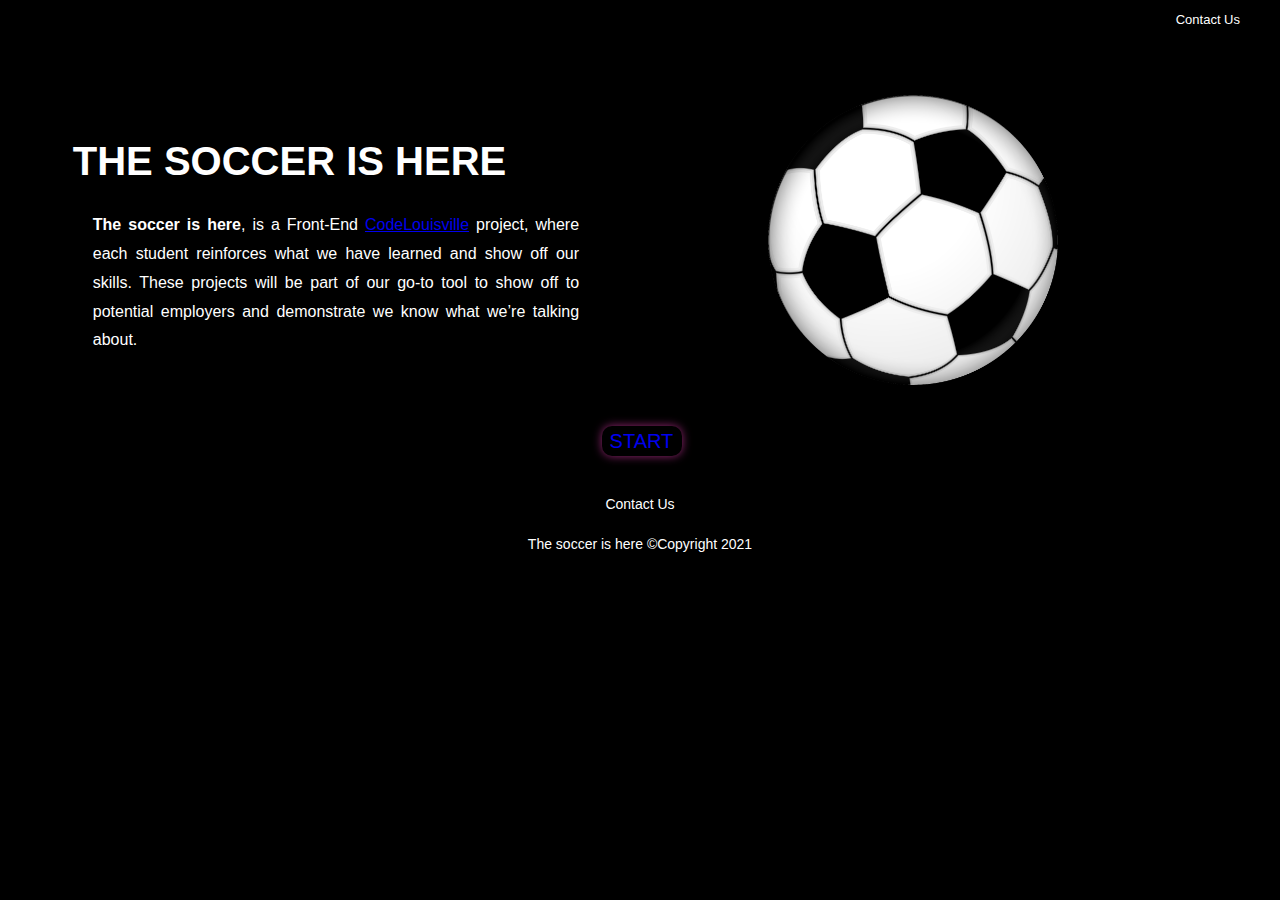
<file: index.html>
<!DOCTYPE html>
<html lang="en">

<head>
    <meta charset="UTF-8">
    <meta http-equiv="X-UA-Compatible" content="IE=edge">
    <meta name="viewport" content="width=device-width, initial-scale=1.0">
    <link rel="icon" href="img/soccerball.png">
    <link rel="stylesheet" href="css/index.css">
    <link rel="stylesheet" href="css/animations.css">
    <script src="js/index.js"></script>
    <title>The soccer is here</title>
</head>

<body>
    
    <audio autoplay="autoplay">
        <source src="audio/Martin Tyler-Best Moments.mp3" />
    </audio>

    <header>
        <a href="html/contactus.html">Contact Us</a>
    </header>

    <div class="main">
        <aside class="lateral">
            <h1>The soccer is here</h1>
            <p>
                <strong>The soccer is here</strong>, is a Front-End <a href="https://codelouisville.org/" target="_blank">CodeLouisville</a>
                project, where each student reinforces what we have learned and show off our skills. These projects
                will be part of our go-to tool to show off to potential employers and demonstrate we know what we’re
                talking about.
            </p>
        </aside>
        
        <div  class="ball-img">
            <img id="image" src="img/soccerball-with-no-text.png" alt="Soccer ball">
        </div>
    </div>

    <div class="start">
        <a href="html/association.html">START</a>
    </div>

    <footer>
        <p class="footerline1"><a href="html/contactus.html">Contact Us</a></p>
        <p class="footerline2">The soccer is here &copy;Copyright 2021</p>
    </footer>
 
</body>

</html>
</file>
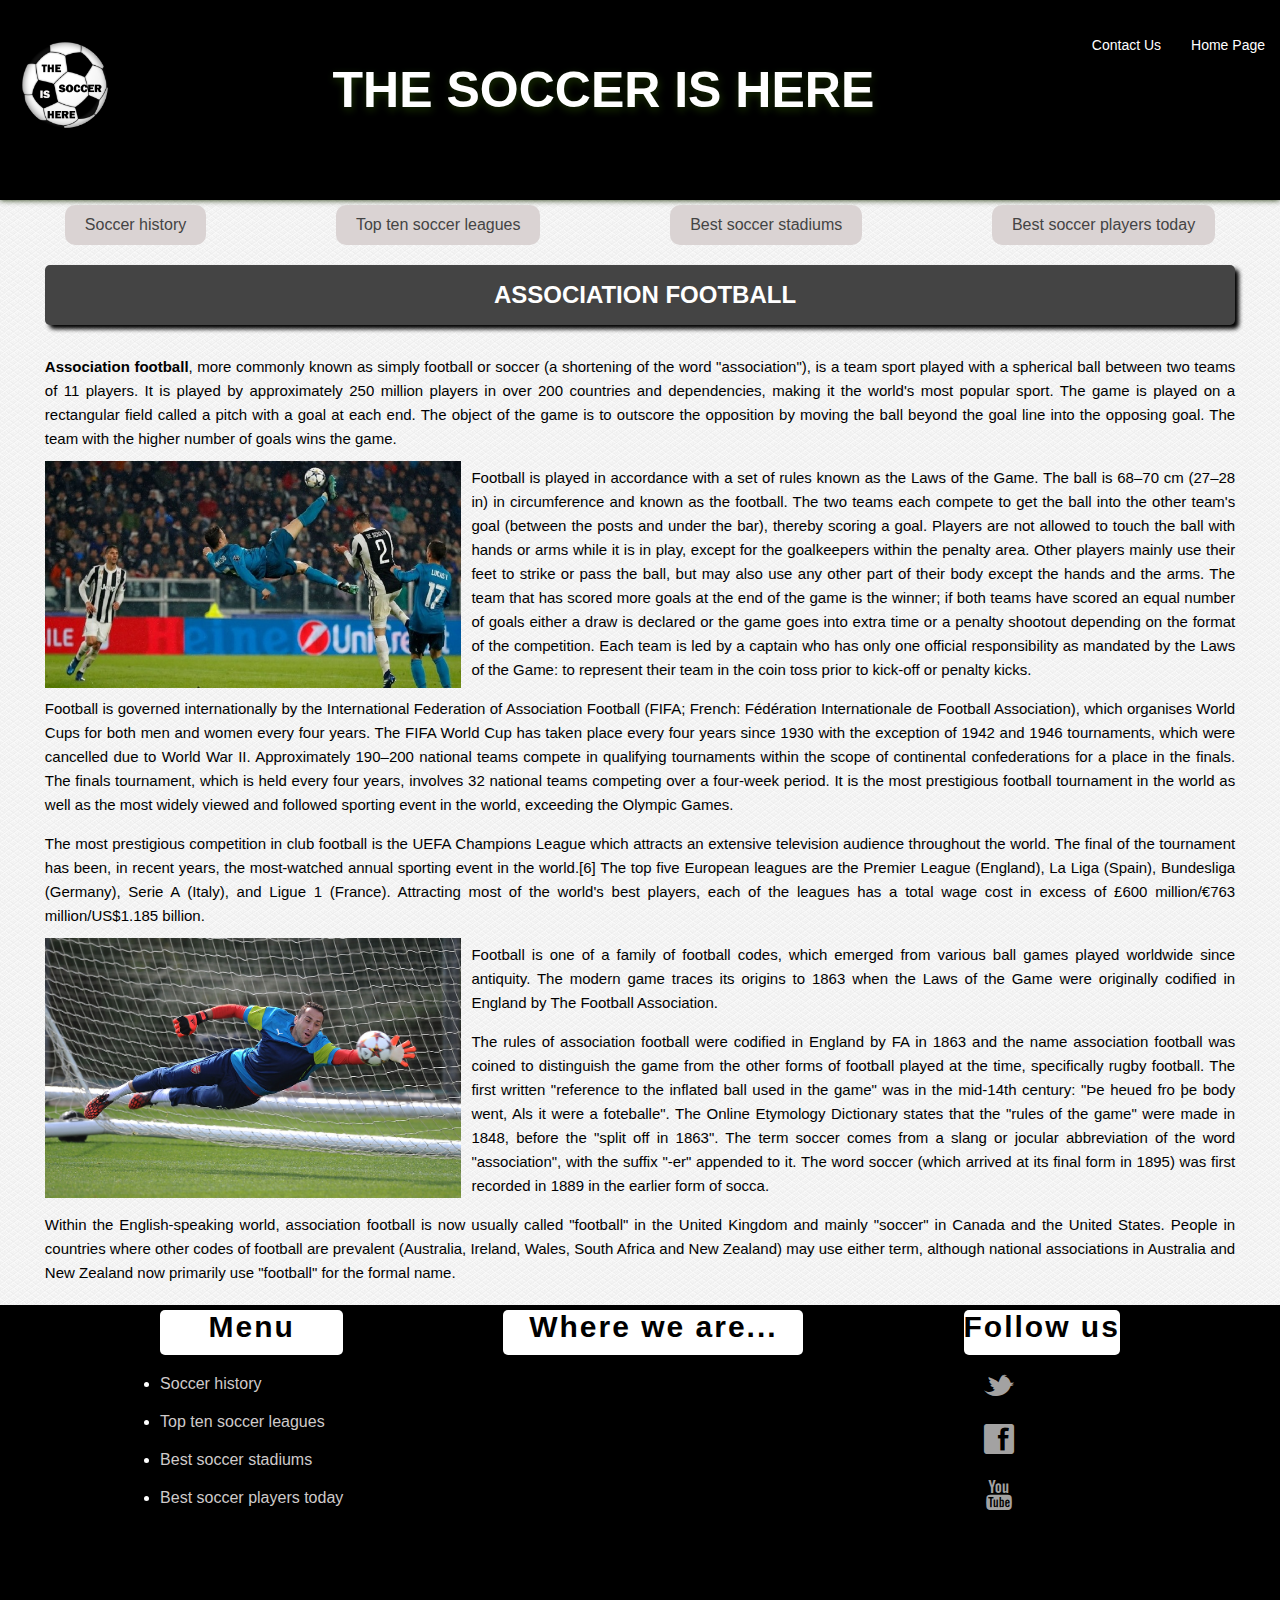
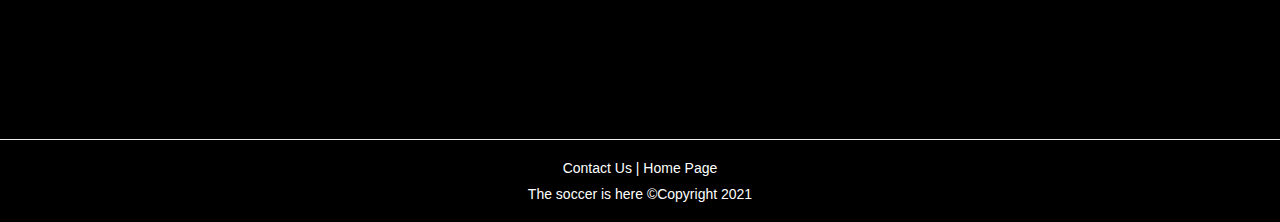
<file: html/association.html>
<!DOCTYPE html>
<html lang="en">

<head>
    <meta charset="UTF-8">
    <meta name="viewport" content="width=device-width, initial-scale=1.0">
    <link rel="icon" href="../img/soccerball.png">
    <link rel="stylesheet" href="../css/styles.css">
    <link rel="stylesheet" href="../css/associtation.css">
    <title>The soccer is here</title>
</head>

<body>
    
    <!-- Header -->
    <header class="main-header">
        <div class="header-img">
            <img src="../img/soccerball.png" alt="Soccer ball">
        </div>
        <div class="header-h1">
            <h1>The soccer is here</h1>
        </div>
        <div class="header-menu">
            <nav>
                <ul>
                    <li>
                        <a href="../html/contactus.html">Contact Us</a>
                    </li>
                    <li>
                        <a href="../index.html">Home Page</a>
                    </li>
                </ul>
            </nav>
        </div>
    </header>
    <nav class="main-menu">
        <ul>
            <li>
                <a href="history.html">Soccer history</a>
            </li>
            <li>
                <a href="leagues.html">Top ten soccer leagues</a>
            </li>
            <li>
                <a href="stadiums.html">Best soccer stadiums</a>
            </li>
            <li>
                <a href="players.html">Best soccer players today</a>
            </li>
        </ul>
    </nav>

    <!--  *********** Main Body HTMLs  BEGINs ******* -->
    <main class="main">
        <div id="football">
            <h2>Association football</h2>
            <p>
                <strong>Association football</strong>, more commonly known as simply football or soccer (a shortening
                of the word "association"), is a team sport played with a spherical ball between two teams of 11
                players. It is
                played by approximately 250 million players in over 200 countries and dependencies, making it the
                world's most popular sport. The game is played on a rectangular field called a pitch with a goal at each
                end. The object of the game is to outscore the opposition by moving the ball beyond the goal line into
                the opposing goal. The team with the higher number of goals wins the game.
            </p>
            <img src="../img/penaltimadrid.jpg" alt="Soccer game" class="association">
            <p>
                Football is played in accordance with a set of rules known as the Laws of the Game. The ball is 68–70 cm
                (27–28 in) in circumference and known as the football. The two teams each compete to get the ball into
                the other team's goal (between the posts and under the bar), thereby scoring a goal. Players are not
                allowed to touch the ball with hands or arms while it is in play, except for the goalkeepers within the
                penalty area. Other players mainly use their feet to strike or pass the ball, but may also use any other
                part of their body except the hands and the arms. The team that has scored more goals at the end of the
                game is the winner; if both teams have scored an equal number of goals either a draw is declared or the
                game goes into extra time or a penalty shootout depending on the format of the competition. Each team is
                led by a captain who has only one official responsibility as mandated by the Laws of the Game: to
                represent their team in the coin toss prior to kick-off or penalty kicks.
            </p>
            <p>
                Football is governed internationally by the International Federation of Association Football (FIFA;
                French: Fédération Internationale de Football Association), which organises World Cups for both men and
                women every four years. The FIFA World Cup has taken place every four years since 1930 with the
                exception of 1942 and 1946 tournaments, which were cancelled due to World War II. Approximately 190–200
                national teams compete in qualifying tournaments within the scope of continental confederations for a
                place in the finals. The finals tournament, which is held every four years, involves 32 national teams
                competing over a four-week period. It is the most prestigious football tournament in the world as
                well as the most widely viewed and followed sporting event in the world, exceeding the Olympic Games.
            </p>
            <p>
                The most prestigious competition in club football is the UEFA Champions League which attracts an
                extensive television audience throughout the world. The final of the tournament has been, in recent
                years, the most-watched annual sporting event in the world.[6] The top five European leagues are the
                Premier League (England), La Liga (Spain), Bundesliga (Germany), Serie A (Italy), and Ligue 1 (France).
                Attracting most of the world's best players, each of the leagues has a total wage cost in excess of £600
                million/€763 million/US$1.185 billion.
            </p>
            <img src="../img/association-football.jpg" alt="Fault" class="penalti">
            <p>
                Football is one of a family of football codes, which emerged from various ball games played worldwide
                since antiquity. The modern game traces its origins to 1863 when the Laws of the Game were originally
                codified in England by The Football Association.
            </p>
            <p>
                The rules of association football were codified in England by FA in 1863 and the name association
                football was coined to distinguish the game from the other forms of football played at the time,
                specifically rugby football. The first written "reference to the inflated ball used in the game" was in
                the mid-14th century: "Þe heued fro þe body went, Als it were a foteballe". The Online Etymology
                Dictionary states that the "rules of the game" were made in 1848, before the "split off in 1863". The
                term soccer comes from a slang or jocular abbreviation of the word "association", with the suffix "-er"
                appended to it. The word soccer (which arrived at its final form in 1895) was first recorded in 1889
                in the earlier form of socca.
            </p>
            <p>
                Within the English-speaking world, association football is now usually called "football" in the United
                Kingdom and mainly "soccer" in Canada and the United States. People in countries where other codes of
                football are prevalent (Australia, Ireland, Wales, South Africa and New Zealand) may use either term,
                although national associations in Australia and New Zealand now primarily use "football" for the formal
                name.
            </p>
        </div>

    </main>
 
    <!--  ******************** Footer ******* -->
    <footer class="footer">
        <div class="footer-menu">
            <h3>Menu</h3>
            <nav class="footer-menu-nav">
                <ul>
                    <li>
                        <a href="history.html">Soccer history</a>
                    </li>
                    <li>
                        <a href="leagues.html">Top ten soccer leagues</a>
                    </li>
                    <li>
                        <a href="stadiums.html">Best soccer stadiums</a>
                    </li>
                    <li>
                        <a href="players.html">Best soccer players today</a>
                    </li>
                </ul>
                
            </nav>
        </div>

        <div class="footer-where">
            <h3>Where we are...</h3>
            <div class="footer-where-iframe">
                <iframe
                    src="https://www.google.com/maps/embed?pb=!1m18!1m12!1m3!1d337547.34716705786!2d-85.89020596167462!3d38.185638440015616!2m3!1f0!2f0!3f0!3m2!1i1024!2i768!4f13.1!3m3!1m2!1s0x88690b1ab35bd511%3A0xd4d3b4282071fd32!2sLouisville%2C%20KY!5e0!3m2!1sen!2sus!4v1614543059386!5m2!1sen!2sus"
                    width="600" height="450" style="border:0;" allowfullscreen="" loading="lazy">
                </iframe>
            </div>
        </div>

        <div class="footer-followme">
            <h3>Follow us</h3>
            <div class="footer-followme-links">
                <div class="twiter">
                    <a href="#">t</a>
                    <p class="overlay">
                        Twiter
                    </p>
                </div>
                <div class="facebook">
                    <a href="#">f</a>
                    <p class="overlay">
                        Facebook
                    </p>
                </div>
                <div class="youtube">
                    <a href="#">y</a>
                    <p class="overlay">
                        Youtube
                    </p>
                </div>
            </div>
        </div>
    </footer>

    <div class="copyline">
        <p class="footerline1"><a href="contactus.html">Contact Us</a> | <a href="../index.html">Home Page</a> </p>
        <p class="footerline2">The soccer is here &copy;Copyright 2021</p>
    </div>
    
</body>

</html>
</file>
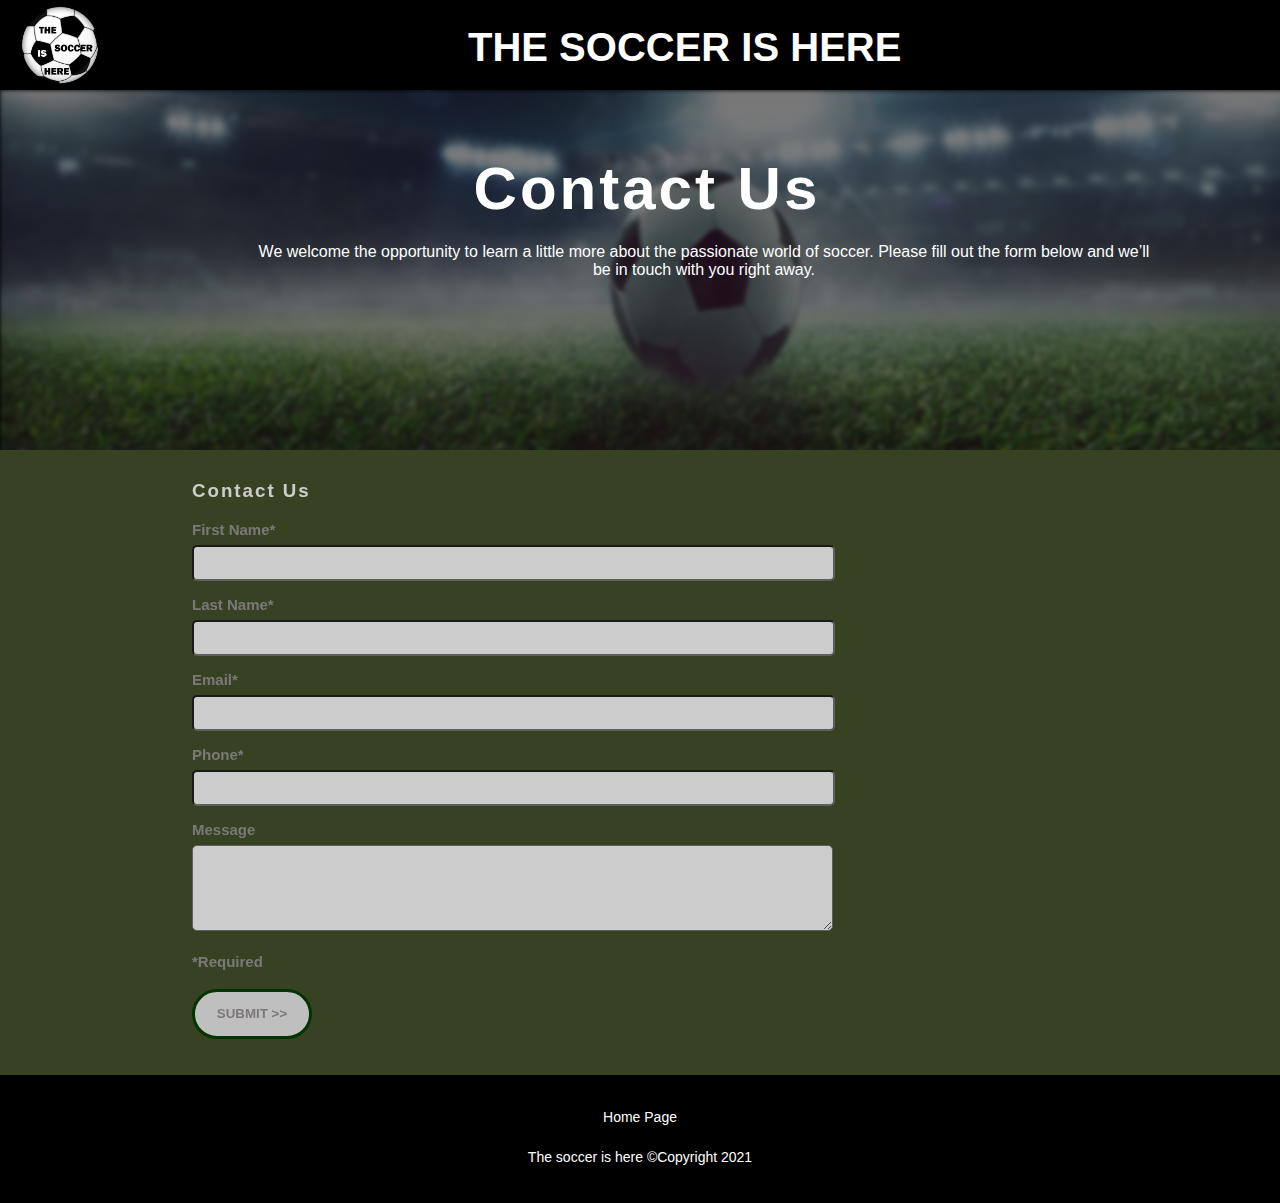
<file: html/contactus.html>
<!DOCTYPE html>
<html lang="en">

<head>
    <meta charset="UTF-8">
    <meta http-equiv="X-UA-Compatible" content="IE=edge">
    <meta name="viewport" content="width=device-width, initial-scale=1.0">
    <title>The soccer is here</title>
    <link rel="icon" href="../img/soccerball.png">
    <link rel="stylesheet" href="../css/contactus.css">
    <script src="../js/contactus.js"></script>
</head>

<body>
    <header>
        <div class="header-img">
            <img src="../img/soccerball.png" alt="Soccer ball">
        </div>
        <div class="header-h1">
            <h1>The soccer is here</h1>
        </div>
    </header>

    <div class="banner">
        <img src="../img/soccer-banner.jpg" alt="Soccer banner">
        <div class="banner-body">
            <div class="banner-h2">
                <h2>Contact Us</h2>
            </div>
            <p>
                We welcome the opportunity to learn a little more about the passionate world of soccer. Please fill out
                the form below and we’ll be in touch with you right away.
            </p>
        </div>
    </div>
    <main>
        <div class="form-box">
            <h3>Contact Us</h3>
            <form action="#" id="formulario" method="POST" onsubmit="return false;">
                <label for="name">First Name*</label> <br>
                <input type="text" id="name" name="user-name"> <br>

                <label for="lastname">Last Name*</label> <br>
                <input type="text" id="lastname" name="user-lastname"> <br>

                <label for="emmail">Email*</label> <br>
                <input type="email" id="email" name="user-email"> <br>

                <label for="phone">Phone*</label> <br>
                <input type="phone" id="phone" name="user-phone"> <br>

                <label for="message">Message</label> <br>
                <textarea name="user-message" id="message" rows="4"></textarea> <br> <br>

                <label>*Required</label><br> <br>

                <button type="submit">SUBMIT >></button> <br> <br> <br>

            </form>
        </div>
    </main>

    <div class="copyline">
        <p class="footerline1"><a href="../index.html">Home Page</a> </p>
        <p class="footerline2">The soccer is here &copy;Copyright 2021</p>
    </div>
</body>

</html>
</file>
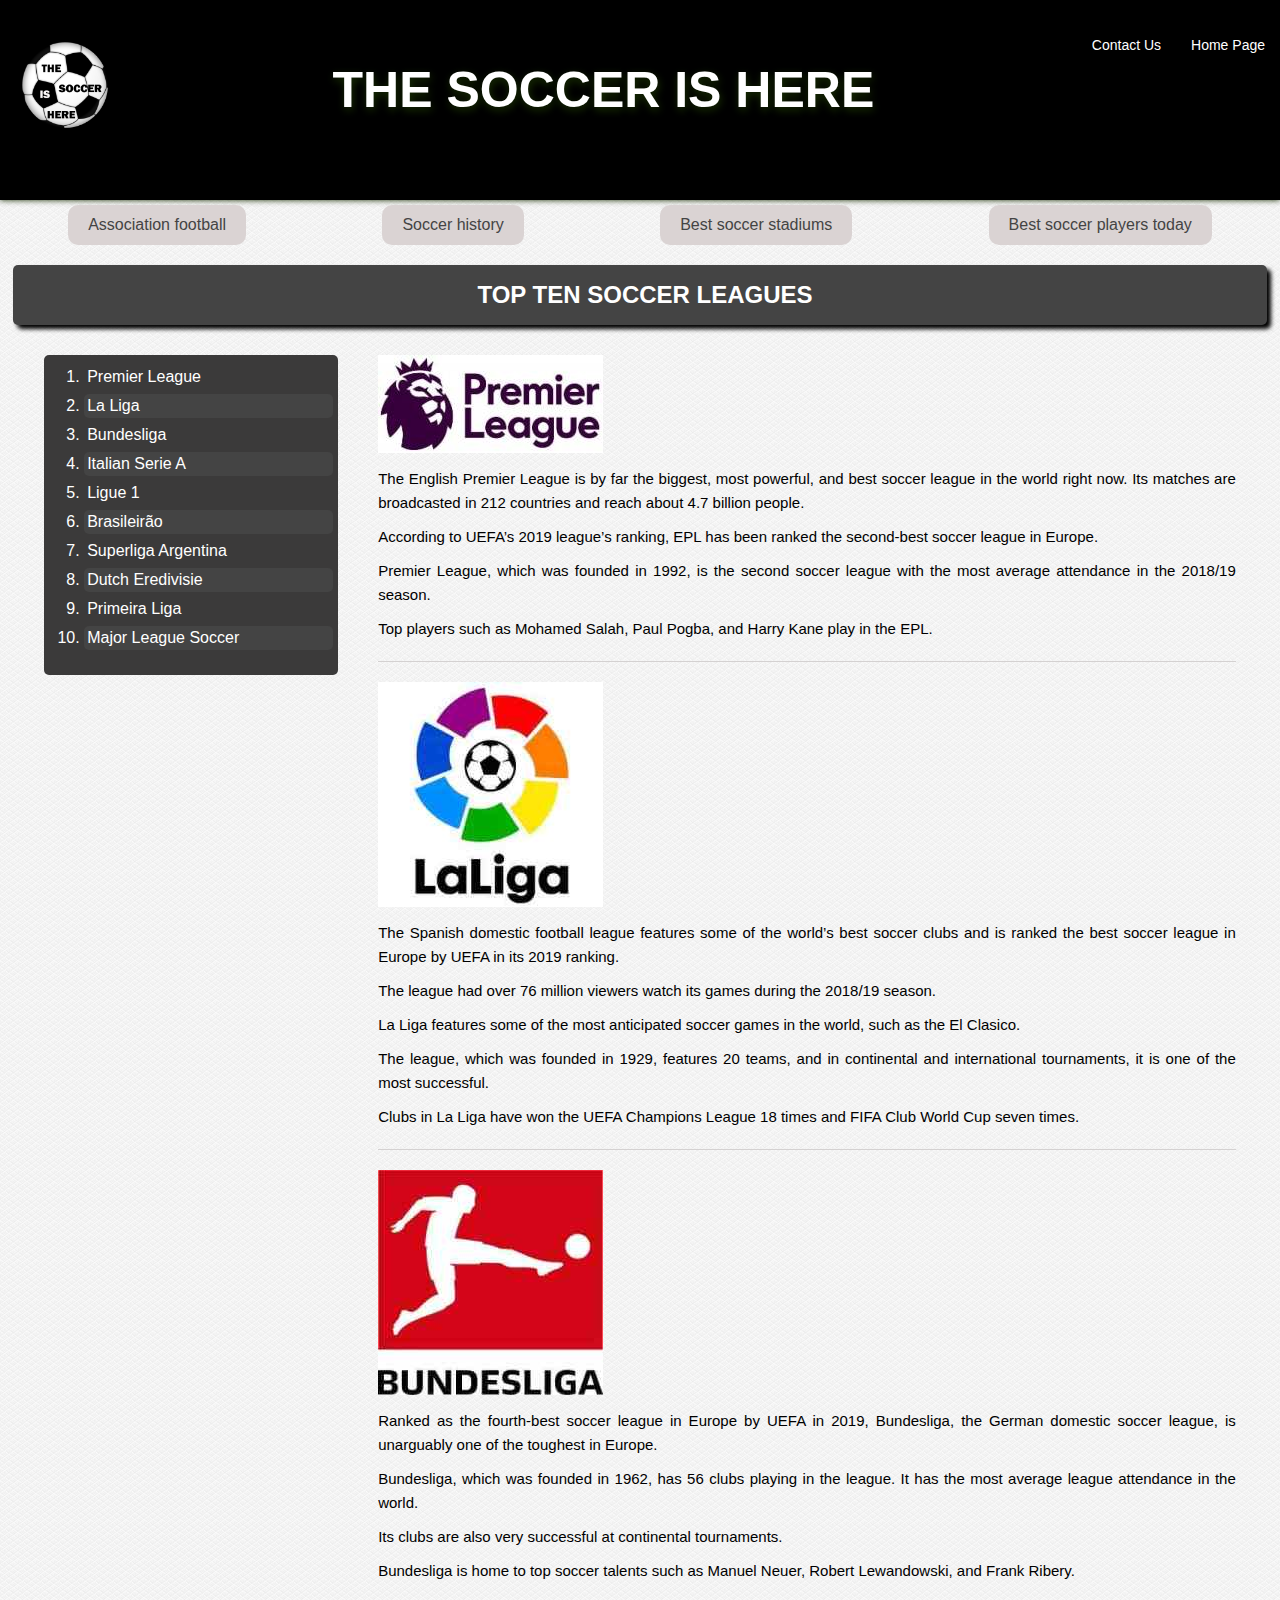
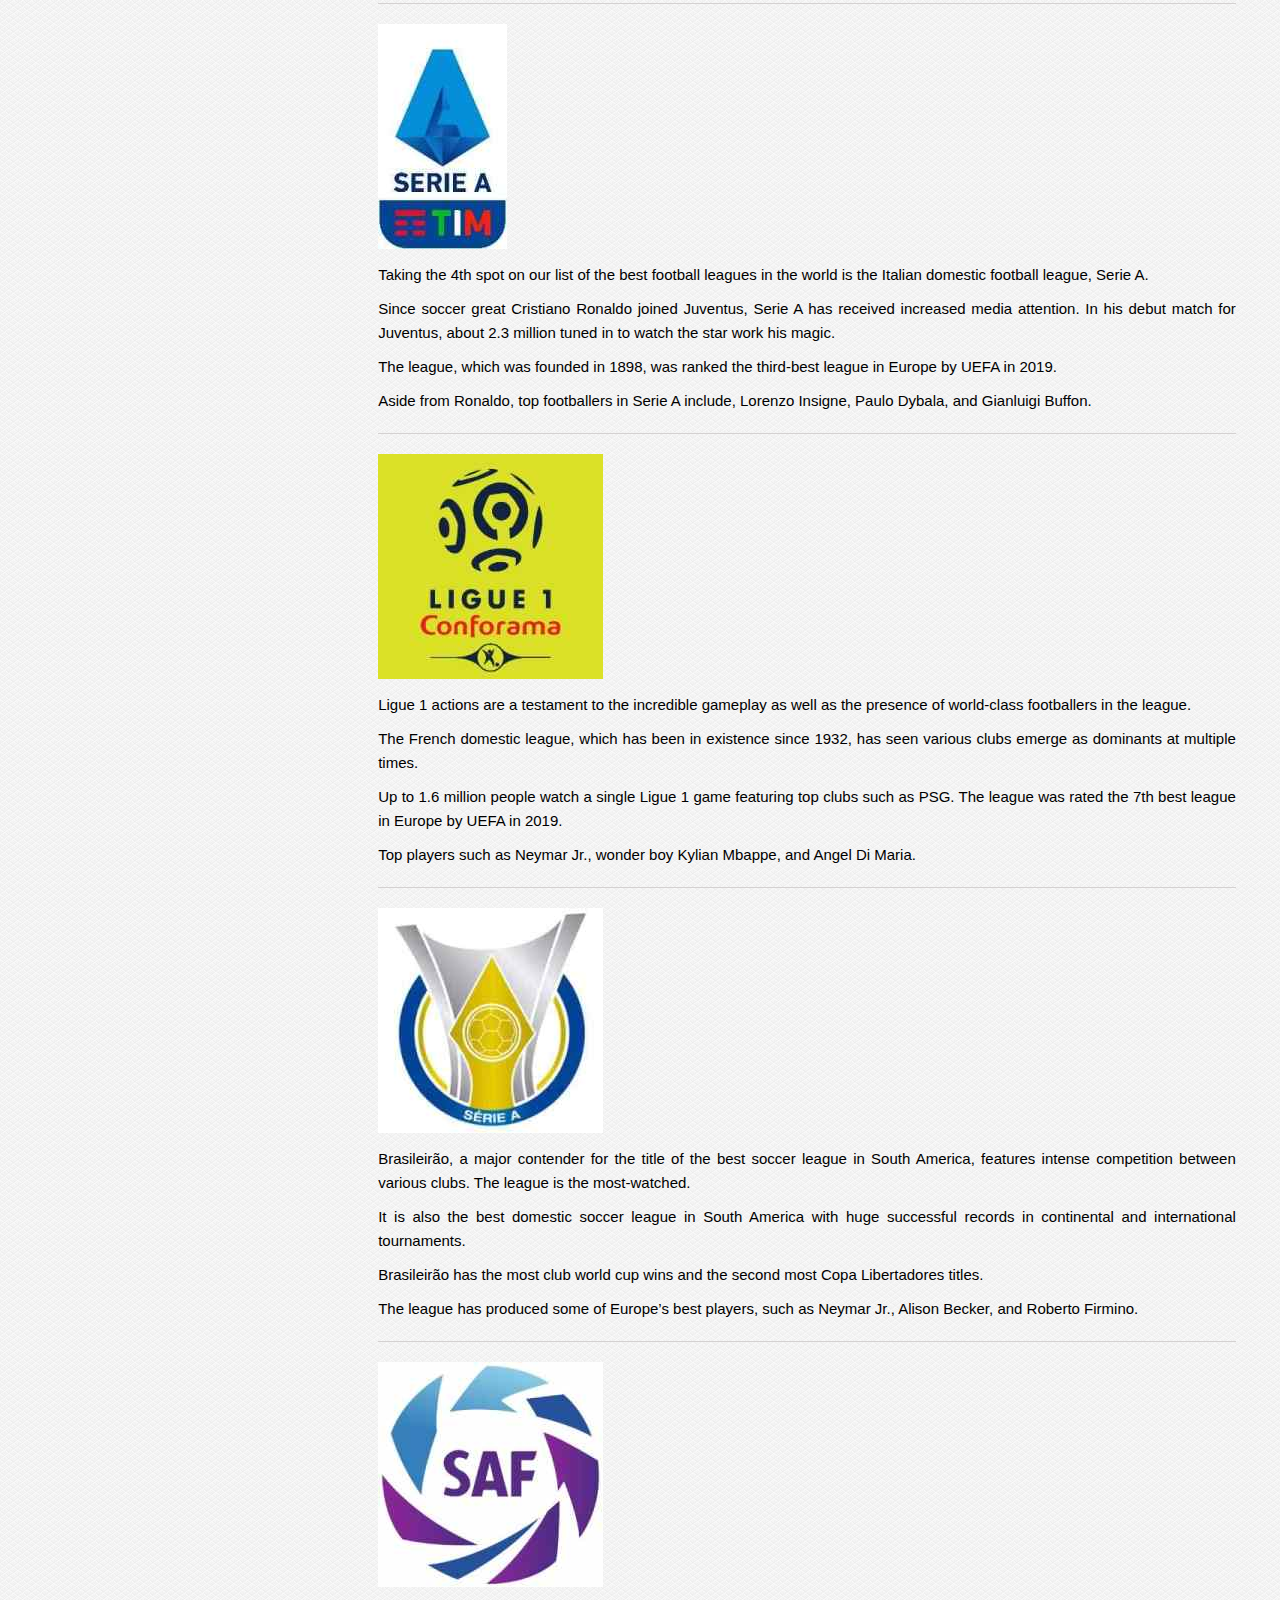
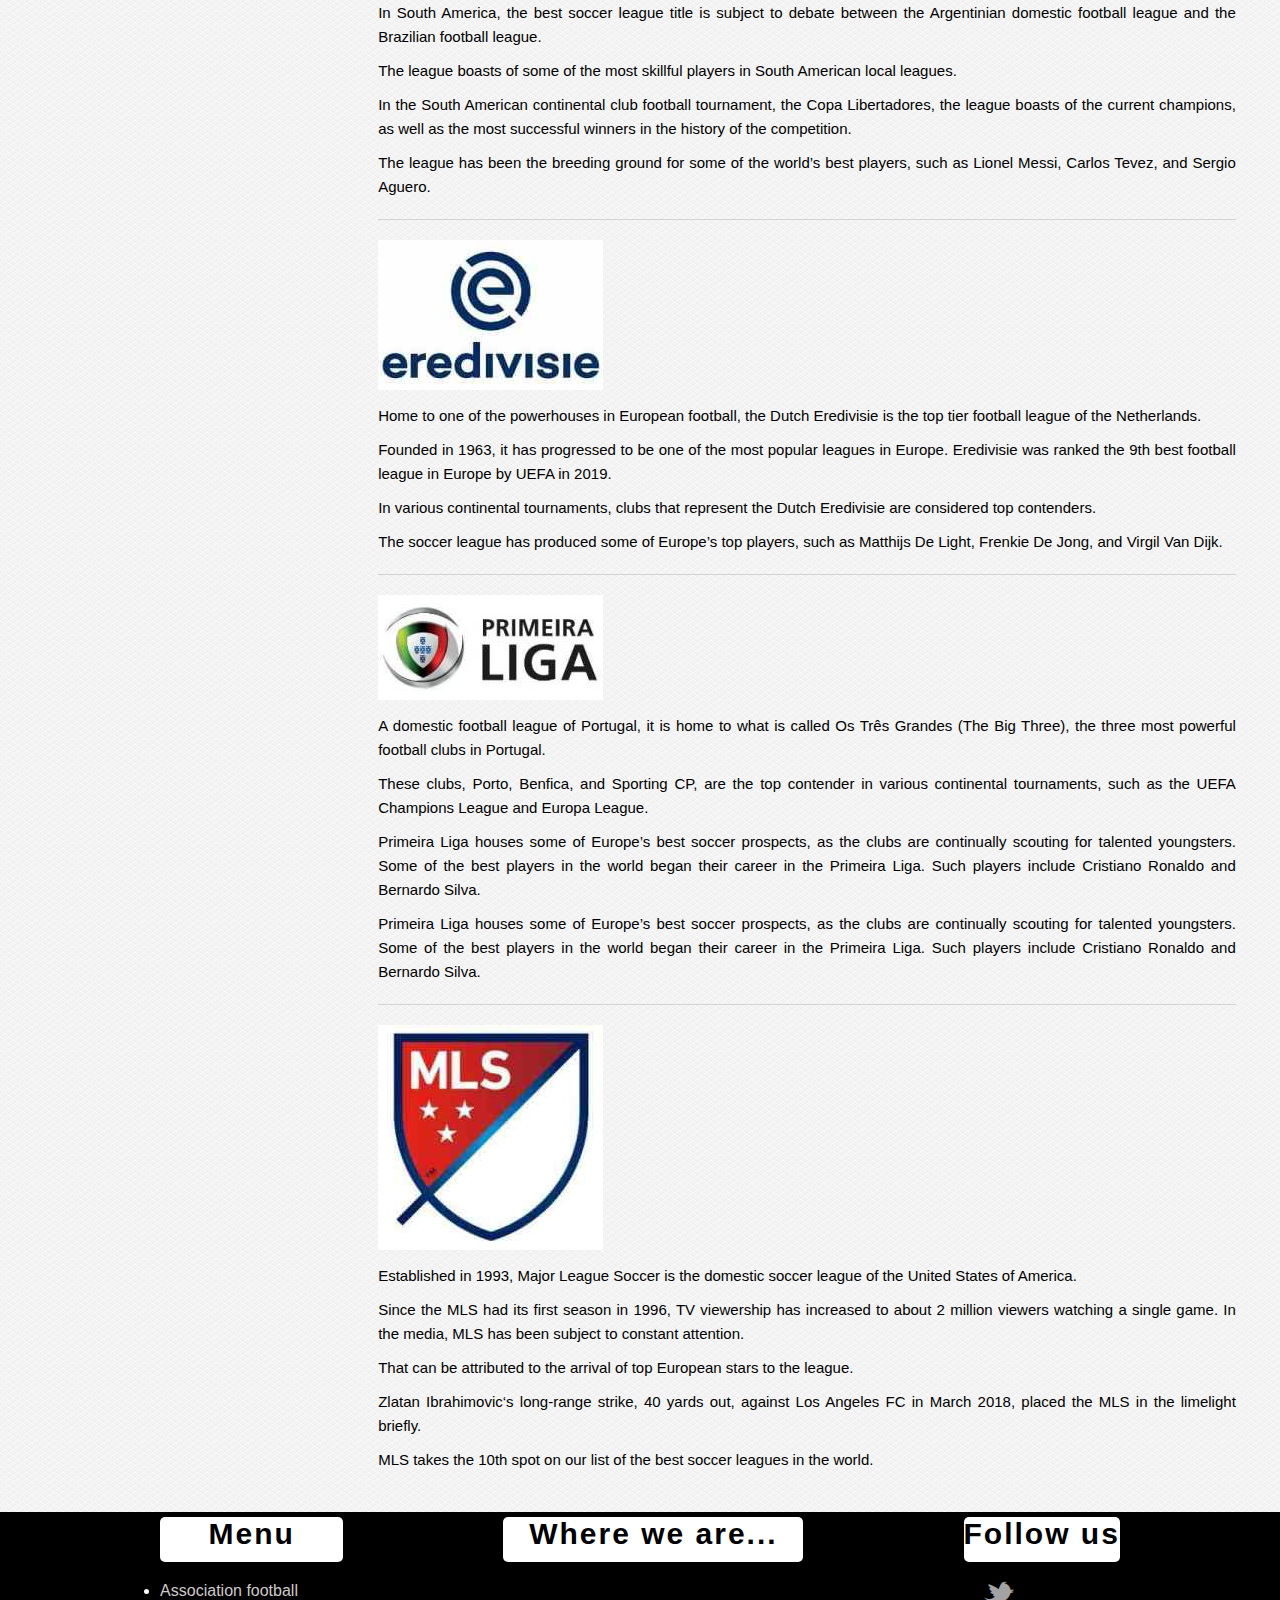
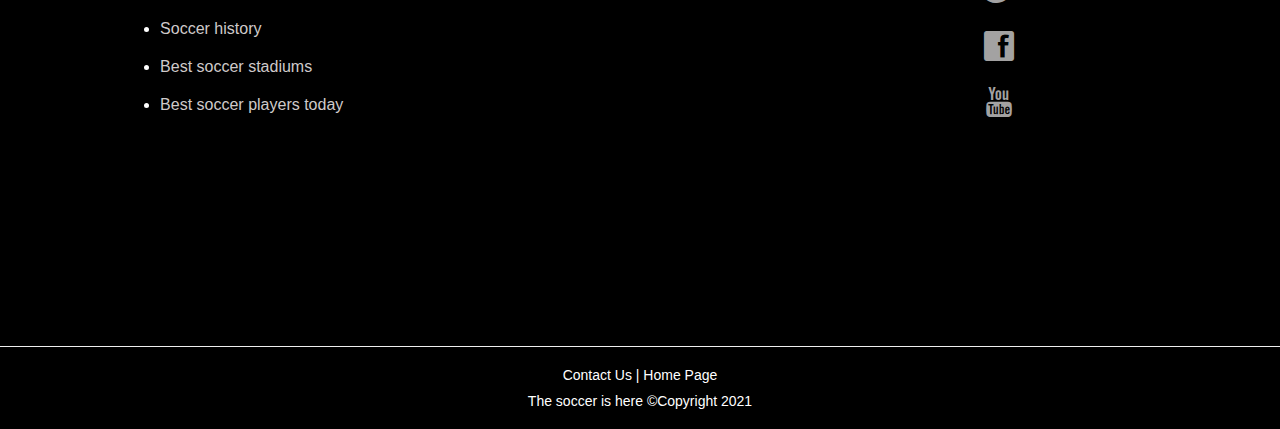
<file: html/leagues.html>
<!DOCTYPE html>
<html lang="en">

<head>
    <meta charset="UTF-8">
    <meta name="viewport" content="width=device-width, initial-scale=1.0">
    <link rel="icon" href="../img/soccerball.png">
    <link rel="stylesheet" href="../css/styles.css">
    <link rel="stylesheet" href="../css/leagues.css">
    <title>The soccer is here</title>
</head>

<body>
    <!-- Header -->
    <header class="main-header">
        <div class="header-img">
            <img src="../img/soccerball.png" alt="">
        </div>
        <div class="header-h1">
            <h1>The soccer is here</h1>
        </div>
        <div class="header-menu">
            <nav>
                <ul>
                    <li>
                        <a href="contactus.html">Contact Us</a>
                    </li>
                    <li>
                        <a href="../index.html">Home Page</a>
                    </li>
                </ul>
            </nav>
        </div>
    </header>
    <nav class="main-menu">
        <ul>
            <li>
                <a href="association.html">Association football</a>
            </li>

            <li>
                <a href="history.html">Soccer history</a>
            </li>
            <li>
                <a href="stadiums.html">Best soccer stadiums</a>
            </li>
            <li>
                <a href="players.html">Best soccer players today</a>
            </li>
        </ul>
    </nav>


    <!--  *********** Main Body HTMLs  BEGINs ******* -->
    <!-- ==================================== -->

    <main class="main">
        <div id="football">
            <h2>Top ten soccer leagues</h2>
        </div>
        <div class="main-body">
            <nav class="menu-leagues">
                <ol>
                    <li>
                        <a href="#premier">Premier League</a>
                    </li>
                    <li>
                        <a href="#laliga">La Liga</a>
                    </li>
                    <li>
                        <a href="#bundesliga">Bundesliga</a>
                    </li>
                    <li>
                        <a href="#seriea">Italian Serie A</a>
                    </li>
                    <li>
                        <a href="#ligue1">Ligue 1</a>
                    </li>
                    <li>
                        <a href="#brasileirao">Brasileirão</a>
                    </li>
                    <li>
                        <a href="#superliga">Superliga Argentina</a>
                    </li>
                    <li>
                        <a href="#eredivisie">Dutch Eredivisie</a>
                    </li>
                    <li>
                        <a href="#primeira">Primeira Liga </a>
                    </li>
                    <li>
                        <a href="#mls">Major League Soccer</a>
                    </li>
                </ol>
            </nav>
            <div class="all-content-leagues">
                <div id="premier" class="content-leagues">
                    <img src="../img/leagues/01Premier.jpg" alt="Permier League" class="picture-leagues">
                    <p class="note-leagues">
                        The English Premier League is by far the biggest, most powerful, and best soccer league in the
                        world right now. Its matches are broadcasted in 212 countries and reach about 4.7 billion
                        people.
                    </p>
                    <p>
                        According to UEFA’s 2019 league’s ranking, EPL has been ranked the second-best soccer league in
                        Europe.
                    </p>
                    <p>
                        Premier League, which was founded in 1992, is the second soccer league with the most average
                        attendance in the 2018/19 season.
                    </p>
                    <p>
                        Top players such as Mohamed Salah, Paul Pogba, and Harry Kane play in the EPL.
                    </p>
                </div>
                <div id="laliga" class="content-leagues">
                    <img src="../img/leagues/02LaLiga.jpg" alt="La liga" class="picture-leagues">
                    <p class="note-leagues">
                        The Spanish domestic football league features some of the world’s best soccer clubs and is
                        ranked the best soccer league in Europe by UEFA in its 2019 ranking.
                    </p>
                    <p>
                        The league had over 76 million viewers watch its games during the 2018/19 season.
                    </p>
                    <p>
                        La Liga features some of the most anticipated soccer games in the world, such as the El Clasico.
                    </p>
                    <p>
                        The league, which was founded in 1929, features 20 teams, and in continental and international
                        tournaments, it is one of the most successful.
                    </p>
                    <p>
                        Clubs in La Liga have won the UEFA Champions League 18 times and FIFA Club World Cup seven
                        times.
                    </p>
                </div>
                <div id="bundesliga" class="content-leagues">
                    <img src="../img/leagues/03Bundesliga.jpg" alt="" class="picture-leagues">
                    <p class="note-leagues">
                        Ranked as the fourth-best soccer league in Europe by UEFA in 2019, Bundesliga, the German
                        domestic soccer league, is unarguably one of the toughest in Europe.
                    </p>
                    <p>
                        Bundesliga, which was founded in 1962, has 56 clubs playing in the league. It has the most
                        average league attendance in the world.
                    </p>
                    <p>
                        Its clubs are also very successful at continental tournaments.
                    </p>
                    <p>
                        Bundesliga is home to top soccer talents such as Manuel Neuer, Robert Lewandowski, and Frank
                        Ribery.
                    </p>
                </div>
                <div id="seriea" class="content-leagues">
                    <img src="../img/leagues/04SerieA.jpg" alt="" class="picture-leagues">
                    <p class="note-leagues">
                        Taking the 4th spot on our list of the best football leagues in the world is the Italian
                        domestic football league, Serie A.
                    </p>
                    <p>
                        Since soccer great Cristiano Ronaldo joined Juventus, Serie A has received increased media
                        attention. In his debut match for Juventus, about 2.3 million tuned in to watch the star work
                        his magic.
                    </p>
                    <p>
                        The league, which was founded in 1898, was ranked the third-best league in Europe by UEFA in
                        2019.
                    </p>
                    <p>
                        Aside from Ronaldo, top footballers in Serie A include, Lorenzo Insigne, Paulo Dybala, and
                        Gianluigi Buffon.
                    </p>
                </div>
                <div id="ligue1" class="content-leagues">
                    <img src="../img/leagues/05Ligue1.jpg" alt="" class="picture-leagues">
                    <p class="note-leagues">
                        Ligue 1 actions are a testament to the incredible gameplay as well as the presence of
                        world-class footballers in the league.
                    </p>
                    <p>
                        The French domestic league, which has been in existence since 1932, has seen various clubs
                        emerge as dominants at multiple times.
                    </p>
                    <p>
                        Up to 1.6 million people watch a single Ligue 1 game featuring top clubs such as PSG. The league
                        was rated the 7th best league in Europe by UEFA in 2019.
                    </p>
                    <p>
                        Top players such as Neymar Jr., wonder boy Kylian Mbappe, and Angel Di Maria.
                    </p>
                </div>
                <div id="brasileirao" class="content-leagues">
                    <img src="../img/leagues/06Brasileirao.jpg" alt="" class="picture-leagues">
                    <p class="note-leagues">
                        Brasileirão, a major contender for the title of the best soccer league in South America,
                        features intense competition between various clubs. The league is the most-watched.
                    </p>
                    <p>
                        It is also the best domestic soccer league in South America with huge successful records in
                        continental and international tournaments.
                    </p>
                    <p>
                        Brasileirão has the most club world cup wins and the second most Copa Libertadores titles.
                    </p>
                    <p>
                        The league has produced some of Europe’s best players, such as Neymar Jr., Alison Becker, and
                        Roberto Firmino.
                    </p>
                </div>
                <div id="superliga" class="content-leagues">
                    <img src="../img/leagues/07SuperligaArgentina.jpg" alt="" class="picture-leagues">
                    <p class="note-leagues">
                        In South America, the best soccer league title is subject to debate between the Argentinian
                        domestic football league and the Brazilian football league.
                    </p>
                    <p>
                        The league boasts of some of the most skillful players in South American local leagues.
                    </p>
                    <p>
                        In the South American continental club football tournament, the Copa Libertadores, the league
                        boasts of the current champions, as well as the most successful winners in the history of the
                        competition.
                    </p>
                    <p>
                        The league has been the breeding ground for some of the world’s best players, such as Lionel
                        Messi, Carlos Tevez, and Sergio Aguero.
                    </p>
                </div>
                <div id="eredivisie" class="content-leagues">
                    <img src="../img/leagues/08Eredivisie.jpg" alt="" class="picture-leagues">
                    <p class="note-leagues">
                        Home to one of the powerhouses in European football, the Dutch Eredivisie is the top tier
                        football league of the Netherlands.
                    </p>
                    <p>
                        Founded in 1963, it has progressed to be one of the most popular leagues in Europe. Eredivisie
                        was ranked the 9th best football league in Europe by UEFA in 2019.
                    </p>
                    <p>
                        In various continental tournaments, clubs that represent the Dutch Eredivisie are considered top
                        contenders.
                    </p>
                    <p>
                        The soccer league has produced some of Europe’s top players, such as Matthijs De Light, Frenkie
                        De Jong, and Virgil Van Dijk.
                    </p>
                </div>
                <div id="primeira" class="content-leagues">
                    <img src="../img/leagues/09Primeira-Liga.jpg" alt="" class="picture-leagues">
                    <p class="note-leagues">
                        A domestic football league of Portugal, it is home to what is called Os Três Grandes (The Big
                        Three), the three most powerful football clubs in Portugal.
                    </p>
                    <p>
                        These clubs, Porto, Benfica, and Sporting CP, are the top contender in various continental
                        tournaments, such as the UEFA Champions League and Europa League.
                    </p>
                    <p>
                        Primeira Liga houses some of Europe’s best soccer prospects, as the clubs are continually
                        scouting for talented youngsters. Some of the best players in the world began their career in
                        the Primeira Liga. Such players include Cristiano Ronaldo and Bernardo Silva.
                    </p>
                    <p>
                        Primeira Liga houses some of Europe’s best soccer prospects, as the clubs are continually
                        scouting for talented youngsters. Some of the best players in the world began their career in
                        the Primeira Liga. Such players include Cristiano Ronaldo and Bernardo Silva.
                    </p>
                </div>
                <div id="mls" class="content-leagues">
                    <img src="../img/leagues/10Major-League-Soccer.jpg" alt="" class="picture-leagues">
                    <p class="note-leagues">
                        Established in 1993, Major League Soccer is the domestic soccer league of the United States of
                        America.
                    </p>
                    <p>
                        Since the MLS had its first season in 1996, TV viewership has increased to about 2 million
                        viewers watching a single game. In the media, MLS has been subject to constant attention.
                    </p>
                    <p>
                        That can be attributed to the arrival of top European stars to the league.
                    </p>
                    <p>
                        Zlatan Ibrahimovic‘s long-range strike, 40 yards out, against Los Angeles FC in March 2018,
                        placed the MLS in the limelight briefly.
                    </p>
                    <p>
                        MLS takes the 10th spot on our list of the best soccer leagues in the world.
                    </p>
                </div>

            </div>

        </div>

    </main>

    <!--  ******************** Footer ******* -->
    <footer class="footer">
        <div class="footer-menu">
            <h3>Menu</h3>
            <nav class="footer-menu-nav">
                <ul>
                    <li>
                        <a href="association.html">Association football</a>
                    </li>
                    <li>
                        <a href="history.html">Soccer history</a>
                    </li>
                    <li>
                        <a href="stadiums.html">Best soccer stadiums</a>
                    </li>
                    <li>
                        <a href="players.html">Best soccer players today</a>
                    </li>
                </ul>
                
            </nav>
        </div>

        <div class="footer-where">
            <h3>Where we are...</h3>
            <div class="footer-where-iframe">
                <iframe
                    src="https://www.google.com/maps/embed?pb=!1m18!1m12!1m3!1d337547.34716705786!2d-85.89020596167462!3d38.185638440015616!2m3!1f0!2f0!3f0!3m2!1i1024!2i768!4f13.1!3m3!1m2!1s0x88690b1ab35bd511%3A0xd4d3b4282071fd32!2sLouisville%2C%20KY!5e0!3m2!1sen!2sus!4v1614543059386!5m2!1sen!2sus"
                    width="600" height="450" style="border:0;" allowfullscreen="" loading="lazy">
                </iframe>
            </div>
        </div>

        <div class="footer-followme">
            <h3>Follow us</h3>
            <div class="footer-followme-links">
                <div class="twiter">
                    <a href="#">t</a>
                    <p class="overlay">
                        Twiter
                    </p>
                </div>
                <div class="facebook">
                    <a href="#">f</a>
                    <p class="overlay">
                        Facebook
                    </p>
                </div>
                <div class="youtube">
                    <a href="#">y</a>
                    <p class="overlay">
                        Youtube
                    </p>
                </div>
            </div>
        </div>
    </footer>

    <div class="copyline">
        <p class="footerline1"><a href="contactus.html">Contact Us</a> | <a href="../index.html">Home Page</a> </p>
        <p class="footerline2">The soccer is here &copy;Copyright 2021</p>
    </div>
    
</body>

</html>
</file>
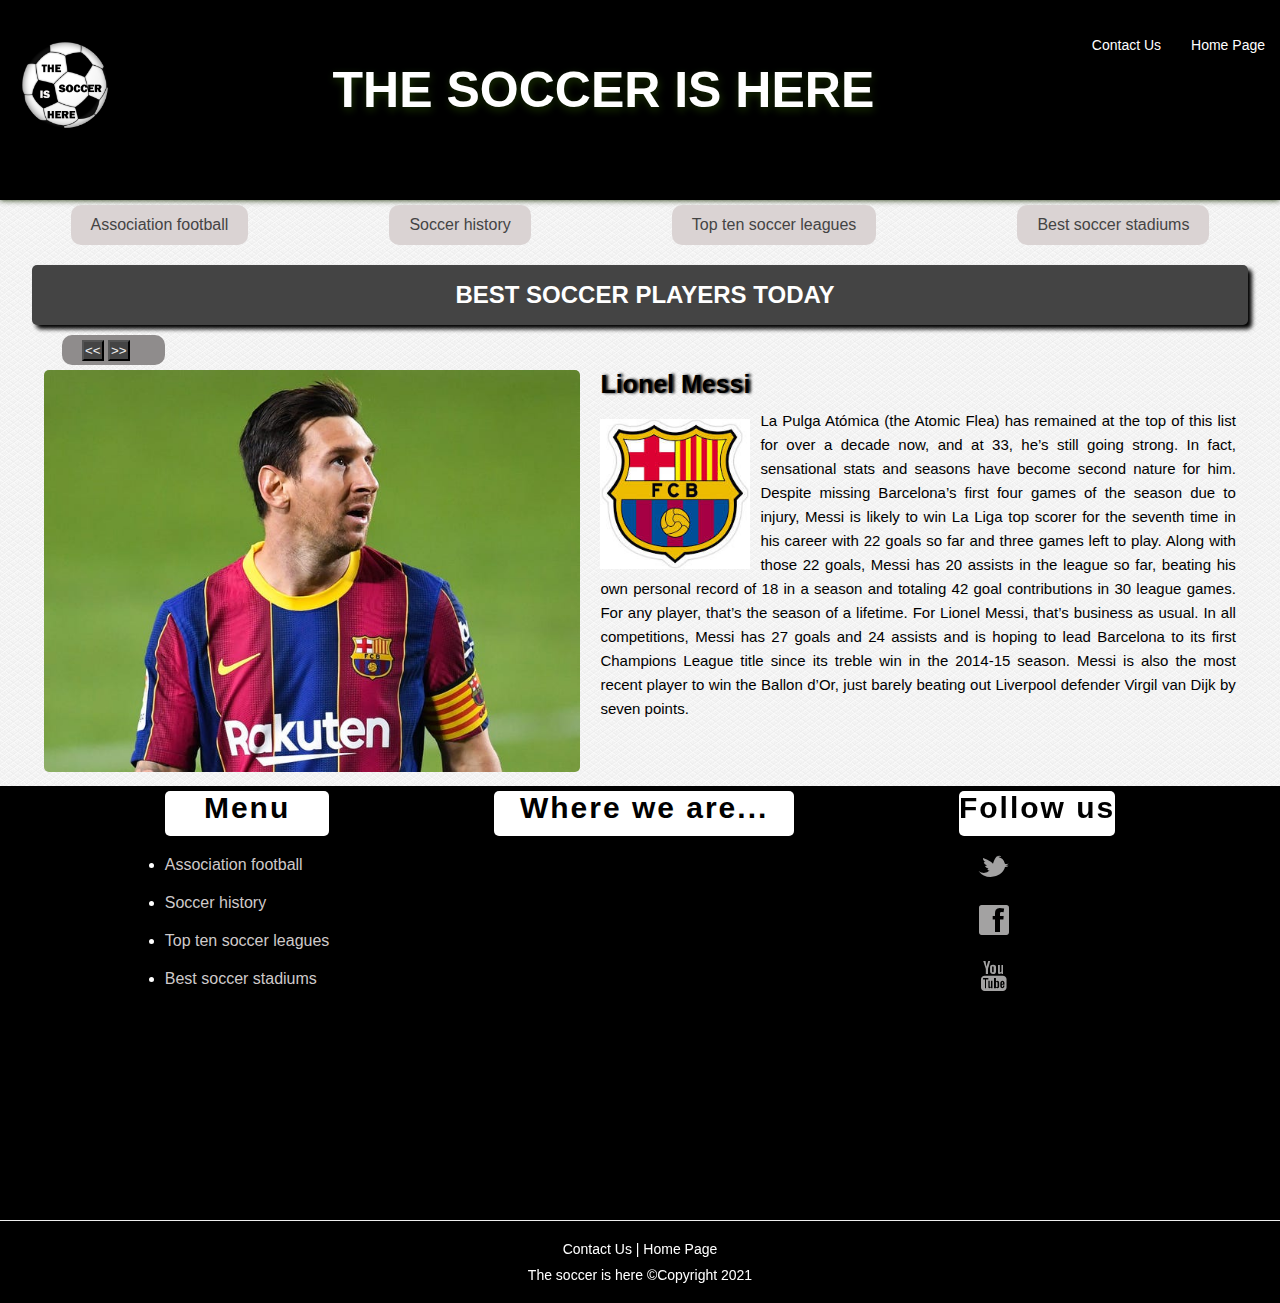
<file: html/players.html>
<!DOCTYPE html>
<html lang="en">

<head>
    <meta charset="UTF-8">
    <meta name="viewport" content="width=device-width, initial-scale=1.0">
    <link rel="icon" href="../img/soccerball.png">
    <link rel="stylesheet" href="../css/styles.css">
    <link rel="stylesheet" href="../css/players.css">
    <title>Soccer is here</title>
    <script src="../js/players.js"></script>
</head>

<body>
    <!-- Header -->
    <header class="main-header">
        <div class="header-img">
            <img src="../img/soccerball.png" alt="Soccer ball">
        </div>
        <div class="header-h1">
            <h1>The soccer is here</h1>
        </div>
        <div class="header-menu">
            <nav>
                <ul>
                    <li>
                        <a href="contactus.html">Contact Us</a>
                    </li>
                    <li>
                        <a href="../index.html">Home Page</a>
                    </li>
                </ul>
            </nav>
        </div>
    </header>
    <nav class="main-menu">
        <ul>
            <li>
                <a href="association.html">Association football</a>
            </li>
            <li>
                <a href="history.html">Soccer history</a>
            </li>
            <li>
                <a href="leagues.html">Top ten soccer leagues</a>
            </li>
            <li>
                <a href="stadiums.html">Best soccer stadiums</a>
            </li>

        </ul>
    </nav>

    <!--  *********** Main Body HTMLs ******* -->
    <main class="main">
        <div id="football">
            <h2>Best soccer players today</h2>
        </div>
        <form class="form-btn">
            <input class="btn1" type="button" value="<<" onclick="fprev()">
            <input class="btn2" type="button" value=">>" onclick="fnext()">
        </form>
        <div id="container">
            <div class="box1">
                <img src="../img/players/player1.jpg" alt="Soccer player" id="img-left">
            </div>
            <div class="box2">
                <h3 id="player-name">Lionel Messi</h3>
                <img src="../img/players/club1.jpg" alt="Soccer Club" id="img-right">
                <p id="descrip">
                    La Pulga Atómica (the Atomic Flea) has remained at the top of this list for over a decade now, and
                    at 33, he’s still going strong. In fact, sensational stats and seasons have become second nature for
                    him. Despite missing Barcelona’s first four games of the season due to injury, Messi is likely to
                    win La Liga top scorer for the seventh time in his career with 22 goals so far and three games left
                    to play. Along with those 22 goals, Messi has 20 assists in the league so far, beating his own
                    personal record of 18 in a season and totaling 42 goal contributions in 30 league games. For any
                    player, that’s the season of a lifetime. For Lionel Messi, that’s business as usual. In all
                    competitions, Messi has 27 goals and 24 assists and is hoping to lead Barcelona to its first
                    Champions League title since its treble win in the 2014-15 season. Messi is also the most recent
                    player to win the Ballon d’Or, just barely beating out Liverpool defender Virgil van Dijk by seven
                    points.
                </p>
            </div>
        </div>
    </main>
    <!--  *********** Footer ******* -->
    <footer class="footer">
        <div class="footer-menu">
            <h3>Menu</h3>
            <nav class="footer-menu-nav">
                <ul>
                    <li>
                        <a href="association.html">Association football</a>
                    </li>
                    <li>
                        <a href="history.html">Soccer history</a>
                    </li>
                    <li>
                        <a href="leagues.html">Top ten soccer leagues</a>
                    </li>
                    <li>
                        <a href="stadiums.html">Best soccer stadiums</a>
                    </li>

                </ul>
            </nav>
        </div>

        <div class="footer-where">
            <h3>Where we are...</h3>
            <div class="footer-where-iframe">
                <iframe
                    src="https://www.google.com/maps/embed?pb=!1m18!1m12!1m3!1d337547.34716705786!2d-85.89020596167462!3d38.185638440015616!2m3!1f0!2f0!3f0!3m2!1i1024!2i768!4f13.1!3m3!1m2!1s0x88690b1ab35bd511%3A0xd4d3b4282071fd32!2sLouisville%2C%20KY!5e0!3m2!1sen!2sus!4v1614543059386!5m2!1sen!2sus"
                    width="600" height="450" style="border:0;" allowfullscreen="" loading="lazy">
                </iframe>
            </div>
        </div>

        <div class="footer-followme">
            <h3>Follow us</h3>
            <div class="footer-followme-links">
                <div class="twiter">
                    <a href="#">t</a>
                    <p class="overlay">
                        Twiter
                    </p>
                </div>
                <div class="facebook">
                    <a href="#">f</a>
                    <p class="overlay">
                        Facebook
                    </p>
                </div>
                <div class="youtube">
                    <a href="#">y</a>
                    <p class="overlay">
                        Youtube
                    </p>
                </div>
            </div>
        </div>
    </footer>
    <div class="copyline">
        <p class="footerline1"><a href="contactus.html">Contact Us</a> | <a href="../index.html">Home Page</a> </p>
        <p class="footerline2">The soccer is here &copy;Copyright 2021</p>
    </div>
</body>

</html>
</file>
<file: css/index.css>
body{
    margin: 0px;
    padding: 0px;
    color: white;
    box-sizing: border-box;
    font-family: Verdana, Geneva, Tahoma, sans-serif;
    background: black; 
}

header{
    margin-top: 10px;
    margin-right: 20px;
    text-align: right;
    margin-bottom: 60px;
}
header a{
    padding-right: 20px;
    text-decoration: none;
    color: white;
    font-size: 13px;
    animation: all 300ms;
}
header a:hover{
    text-decoration: underline;
}

/*  MAIN */
.main{
    width: 98%;
    display: flex;
    justify-content: space-around;
    align-items: center;
    margin: 0px auto;
}
.main .lateral{
    width: 60%;
    margin-left: 60px;
}
.main .ball-img{
    width: 50%;
    margin-left: 80px;

}
.main .ball-img img{
    width: 60%;
    transform: translateX(600px);
    animation: animate-ball;
    animation-timing-function: linear;
    animation-duration: 3s;
    transform: translateX(0px);
}

.lateral h1{
    font-size: 40px;
    text-transform: uppercase;
    animation: animate-ball;
    animation-timing-function: linear;
    animation-duration: 4s;
}

.lateral p{
    width: 80%;
    margin-left: 20px;
    margin-top: 10px;
    text-align: justify;
    line-height: 1.8;
}

/* START */
.start{
    margin-top: 30px;
    width: 80px;
    height: 30px;
    margin-left: 47%;
    border-radius: 10px;
    transition: all 360ms;
    box-shadow: 0px 0px 10px rgb(150, 38, 116);
}
.start a{
    font-size: 20px;
    text-align: center;
    margin-left: 8px;
    line-height: 30px;
    text-decoration: none;
}
.start:hover{
    background: rgb(43, 1, 65);
}
.start:hover a{
    color: rgb(209, 16, 151);
}
/* Footer */

footer{
    margin-top: 40px;
}
.footerline1,
.footerline2{
    font-size: 14px;
    text-align: center;
    color: white;
}
.footerline2{
    padding-top: 10px;
    padding-bottom: 20px;
}
.footerline1 a{
    color: white;
    transition: all 300ms;
    text-decoration: none;
    margin-top: 10px;
}
.footerline1 a:hover{
    text-decoration: underline; 
}

/* Media Queries */ 
@media only screen and (max-width: 1042px){
    .main .lateral h1{
        font-size: 35px;
    }
}

@media only screen and (max-width: 890px) {
    .main{
        flex-direction: column-reverse;
        align-items: center; 
        margin-bottom: 40px;
    }
    .main .lateral{
        width: 90%;
        margin-left: 4%;
    }
    .main .ball-img{
        width: 90%;
        margin-left: 20px;
    }
    .main .lateral h1{
        font-size: 23px;
    }
    .main .ball-img img{
        width: 200px;
        margin-left: 20%;
    } 
    .start{
        margin-left: 41%;
    }
}
</file>
<file: css/styles.css>
/* Load fonts */
@font-face{
    font-family: "WebSymbolRegular";
    src: url("fonts/websymbols-regular-webfont.eot");
    src: url("fonts/websymbols-regular-webfont.eot?#iefix") format("embeded-opentype"),
        url("fonts/websymbols-regular-webfont.woff")  format("woff"),
        url("fonts/FjallaOne-Regular.ttf") format("truetype"),
        url("fonts/websymbols-regular-webfont.svg#WebSymbolsRegular") format("svg");
    font-weight: normal;
    font-style: normal;
}
/* General styles */
*{
    margin: 0;
    padding: 0;
    box-sizing: border-box;
    font-family: Verdana, Geneva, Tahoma, sans-serif;
}

body{
    background-image: url("../img/paven.png");
}

.twiter a,
.facebook a,
.youtube a{
    font-family: "WebSymbolRegular";
}

/* Header begins*/
.main-header{
    height: 200px;
    background: black;
    box-shadow: 0px 0px 6px #1a3104;
    display: flex;
    justify-content: space-between;
}

.main-header > .header-img > img{
    margin-left: 20px;
    width: 90px;
    height: 90px;
    margin-top: 40px;
    animation: animate-ball;
    animation-duration: 5s;
    animation-timing-function: linear;
}

.main-header > .header-h1 > h1{
    margin-left: 20px;
    font-size: 50px;
    text-transform: uppercase;
    color: white;
    line-height: 180px;
    text-shadow: 1px 3px 9px #193102;
}

.main-header > .header-menu ul{
   display: flex;
}

.main-header > .header-menu ul li{
    list-style: none;
    font-size: 14px;
    width: auto;
    margin: 10px;
    padding: 5px;
    border-radius: 5px;
    line-height: 60px;
}

.main-header > .header-menu nav ul li{
    color: white;
    text-decoration: none;
    transition: all 300ms;
}

.main-header > .header-menu nav ul li a{
    text-decoration: none;
    color: white;
}
.main-header > .header-menu nav ul li:hover{
    transform: scale(1.15);
}

/* Main menu begins */
.main-menu nav{
    width: 100%;
}

.main-menu ul{
    list-style: none;
    margin: 0px auto;
    display: flex;
    flex-wrap: wrap;
    justify-content: space-around;
    align-items: center;
}

.main-menu li{
    line-height: 40px;
    background:#dad3d3;
    transition: all 300ms;
    border-radius: 10px;
    margin-top: 5px;
}

.main-menu li a{
    text-decoration: none;
    color: #444444;
    padding-left: 20px;
    padding-right: 20px;
}
.main-menu li:hover{
    box-shadow: 0px 0px 8px black inset;
}

@media only screen and (max-width: 1215px) {
    .all-content-leagues{
        flex-basis: 80%;
    }
    .all-content-leagues > .content-leagues > img{
        width: 30%;
    }
}

@media only screen and (max-width: 1026px) {
    .main .rows{
        flex-direction: column;
    }
    .main img{
        width: 100%;
    }
}

@media only screen and (max-width: 955px) {
     .main-header{
        height: 300px;
        flex-direction: column;
        align-items:center;
     }
     .main-header > .header-img > img{
        margin-top: 5px;
        margin-bottom: 0;
    }
     .main-header > .header-h1 > h1{
        line-height: 110px;
        margin-top: 0;
    }
    .main-header > .header-menu ul{
        padding: 0px;
        line-height: 30px;
    }
}

@media only screen and (max-width: 925px) {
    .main-menu li{
        margin-bottom: 3px;
   }
   .main #container{
    display: flex;
    flex-direction: column;
    }
    .main #container .box1{
        width: 100%;
    }
}

@media only screen and (max-width: 780px) {
    .footer{
        flex-direction: column;
    }
    .footer h3{
        margin: 10px 10px;
    }
    .footer-menu-nav{
        margin-left: 8%;
    }
    .footer-followme-links{
        margin-left: 2%;
    }
}

@media only screen and (max-width: 710px) {
    .main-body{
        flex-direction: column; 
    }
    .menu-leagues{
        display: none;
    }
    .menu-leagues ol li a{
        margin-left: 5px;
    }
    .menu-leagues ol li{
        float: left;
        margin-left: 15px;
        margin-right: 15px;
    }
    .all-content-leagues > .content-leagues > img{
        width: 40%;
    }
}
@media only screen and (max-width: 642px) {
    .main-header > .header-h1 > h1{
       line-height: 120px;
       font-size: 40px;
   }
   .main-header > .header-menu ul li{
       font-size: 14px;
       line-height: 55px;
   }
}
@media only screen and (max-width: 552px) {
    .main-header > .header-h1 > h1{
       line-height: 120px;
       font-size: 35px;
   }
   .main-menu ul{
    flex-direction: column;
    align-items: center;
   }
    .main-menu ul li{
        width: 99%;
        text-align: center;
    }
   .main-header > .header-menu ul li{
       line-height: 55px;
   }
}

@media only screen and (max-width: 458px) {
    .main-header > .header-h1 > h1{
       line-height: 120px;
       font-size: 30px;
   }
   .main-header > .header-menu ul li{
       line-height: 70px;
   }
   #football h2{
    font-size: 18px;
    }
}

@media only screen and (max-width: 380px) {
    .main-header > .header-h1 > h1{
       font-size: 24px;
   }
}

/* Footer */
.footer{
    width: 100%;
    height: auto;
    background: black;
    color: white;
    display: flex;
    justify-content: space-evenly;
    padding-bottom: 15px;
}

.footer div{
    margin-top: 5px;
}

.footer h3{
    display: block;
    background: white;
    letter-spacing: 2px;
    text-align: center;
    font-size: 30px;
    color: black;
    border-radius: 5px;
    margin-bottom: 5px;
    height: 45px;
}

.footer .footer-menu ul li{
    font-size: 16px;
    margin-top: 20px;
}

.footer .footer-menu ul li a{
    text-decoration: none;
    color: rgb(207, 202, 202);
    transition: all 300ms;
}
.footer .footer-menu ul li a:hover{
    color: white;
    text-decoration: underline;
}

/* MAP */
.footer .footer-where iframe{
    width: 100%;
    height: 360px;
    padding-bottom: 10px;
}

/* SOCIAL */
.footer-followme a{
    display: block;
    text-decoration: none;
    color: #a3a2a2;
    font-size: 30px;
    margin-left: 20px;
    margin-top: 10px;
    margin-bottom: 20px;
}
.footer-followme {
    height: 230px; 
}
.overlay{
    display: block;
    height: 30px;
    font-family: Arial, Helvetica, sans-serif;
    color: #444444;
    font-weight: bold;
    text-shadow: 0px 0px 1px #ccc;
    letter-spacing: 1px;
    border: 3px solid white;
    box-shadow: 0px 0px 4px #ccc;
    border-radius: 3px;
    background: #f4f7fe;
    position: absolute;
    padding: 5px;
    margin-left: 70px;
    margin-top: -51px;
    transform: translateX(-60%);
    opacity: 0;
    transition: all 400ms;
}
.footer-followme .footer-followme-links div:hover .overlay{
    opacity: 1;
    transform: translateX(0%);
}

.copyline{
    border-top: 1px solid #eee;
}

/* Footer line1/line2 */
.footerline1,
.footerline2{
    font-size: 14px;
    background: black;
    text-align: center;
    padding-top: 20px;
    color: white;
}
.footerline2{
    padding-top: 10px;
    padding-bottom: 20px;
}
.footerline1 a{
    color: white;
    transition: all 300ms;
    text-decoration: none;
    margin-top: 10px;
}
.footerline1 a:hover{
    text-decoration: underline; 
}
</file>
<file: css/associtation.css>
.main{
    width: 93%;
    margin: 0 auto;
}

.main h2{
    margin: 20px 0 30px;
    height: 60px;
    text-align: center;
    width: 100%;
    background: #444444;
    color: white;
    line-height: 60px;
    padding-left: 10px;
    border-radius: 5px;
    text-transform: uppercase;
    box-shadow: 4px 4px 4px black;
}
.main p{
    text-align:justify;
    margin-top: 10px;
    font-family: Verdana, Geneva, Tahoma, sans-serif;
    font-size: 15px;
    line-height: 1.6;
}
#football p{
    margin-top: 15px;
}
#football p:last-child{
    margin-bottom: 20px;
}
.main img{
    margin-top: 10px;
    float: left;
    margin-right: 10px;
}
.association{
    width: 35%;
}
.penalti{
    width: 35%;
}
</file>
<file: css/contactus.css>
body{
    margin: 0;
    padding: 0;
    box-sizing: border-box;
    background: black;
    font-family: Verdana, Geneva, Tahoma, sans-serif;
}
/* Header */
header{
    height: 90px;
    width: 100%;
    position:fixed;
    z-index: 5;
    background: black;
    display: flex;
}
header .header-img{
    width: 100px;
    flex-basis: 35%;
    margin-left: 20px;
}
header .header-img img{
    padding-top: 5px;
    width: 80px;
}
header .header-h1 h1{
    color: white;
    font-size: 40px;
    text-transform: uppercase;
    line-height: 40px;
}

/* Banner */
.banner {
    height: 300px;
    height: 450px;
    overflow: hidden;
    transition: all 300ms;
    position:relative;
    
} 

.banner  img{
    width: 110%;
    filter: blur(2px);
    transform: translateY(90px);
    opacity: 0.5;
    height: 100%;
}
.banner-body{
    width: 100%;
    position: absolute;
    z-index: 2;
}

.banner-body h2{
    font-size: 60px;
    color: white;
    letter-spacing: 3px;
    z-index: 3;
    transform: translateY(-350px);
    margin-left: 37%;
} 
.banner-body p{
    transform: translateY(-380px);
    width: 70%;
    margin-left: 20%;
    color: white;
    text-align: center;
}

/*  Formulario*/
main{
    width: 100%;
    background: rgb(68, 83, 43);
    opacity: 0.8;
}
.form-box{
    width: 70%;
    margin: 0 auto;
    color: white;
    padding-top: 10px;
}
.form-box h3{
    letter-spacing: 2px;
    margin-top: 20px;
}
.form-box form label{
    color: rgb(155, 150, 150);
    font-size: 15px;
    font-weight: bold;
}
.form-box form input{
    height: 30px;
    width: 70%;
    margin-bottom: 15px;
    border-radius: 5px;
    margin-top: 6px;
    padding-left: 10px;
    font-size: 18px;
}
.form-box form textarea{
    width: 70%;
    margin-top: 6px;
    border-radius: 5px;
    padding-left: 10px;
    font-size: 18px;
}
.form-box form button{
    height: 50px;
    width: 120px;
    border-radius: 30px;
    font-weight: bold;
    color: rgb(155, 150, 150);
    border: 3px solid rgb(2, 65, 2);
    transition: all 300ms;
}
.form-box form button:hover{
    background: rgb(89, 122, 35);
    color: white;
}

/* Footer */
.footerline1,
.footerline2{
    font-size: 14px;
    background: black;
    text-align: center;
    padding-top: 20px;
    color: white;
}
.footerline2{
    padding-top: 10px;
    padding-bottom: 20px;
}
.footerline1 a{
    color: white;
    transition: all 300ms;
    text-decoration: none;
    margin-top: 10px;
}
.footerline1 a:hover{
    text-decoration: underline; 
}

/* Web responsive */
@media only screen and (max-width: 1000px) {
    .banner  img{
        width: 130%;
    }
    .banner-body h2{
        margin-left: 30%;
    } 
    .form-box form input{
        width: 90%;
    }
    .form-box form textarea{
        width: 90%;
    }

    header .header-h1{
        flex-basis: 100%;
    }
    header .header-h1 h1{
        font-size: 35px;
    }
}
@media only screen and (max-width: 720px) {
    .banner  img{
        width: 150%;
    }
    .banner-body h2{
        margin-left: 30%;
    } 
    .form-box form input{
        width: 100%;
    }
    .form-box form textarea{
        width: 100%;
    }
    .banner-body h2{
        font-size: 50px;
    } 
    header .header-h1 h1{
        font-size: 30px;
    }
}
@media only screen and (max-width: 550px) {
    .banner{
        display: none;
    } 
    header{
        height: 180px;
        flex-direction: column;
        align-items: center;
        position: relative;
    }
}
</file>
<file: css/leagues.css>
.main{
    width: 98%;
    margin: 0 auto;
}
.main-body{
    width: 95%;
    margin: 0 auto;
    display: flex;
}

.main h2{
    margin: 20px 0 30px;
    height: 60px;
    text-align: center;
    width: 100%;
    background: #444444;
    color: white;
    line-height: 60px;
    padding-left: 10px;
    border-radius: 5px;
    text-transform: uppercase;
    box-shadow: 4px 4px 4px black;
}
.menu-leagues{
    flex-basis: 50%;
    position: sticky;
    top: 0;
    background: #3b3a3a;
    margin-right: 20px;
    height: 320px;
    border-radius: 5px;
}

.menu-leagues ol{
    color: white;
    padding: 5px;
    margin-left: 35px;
}
.menu-leagues ol li{
    transition: all 300ms;
    margin-top: 5px;
    padding: 3px;
    border-radius: 5px;
}
.menu-leagues ol li:nth-of-type(2n){
    background: #444444;
}
.menu-leagues ol li a{
    color: white;
    text-decoration: none;
}
.menu-leagues ol li:hover a{
    text-decoration: underline;
}

.content-leagues p{
    text-align:justify;
    margin-top: 10px;
    font-family: Verdana, Geneva, Tahoma, sans-serif;
    font-size: 15px;
    line-height: 1.6;
}

.all-content-leagues{
    padding-left: 20px;
}
.content-leagues{
    padding-bottom: 20px;
    border-bottom: 1px solid rgb(212, 209, 209);
    margin-bottom: 20px;
}
.content-leagues:last-child{
    border-bottom: none
}

#mls {
    margin-bottom: 20px;
}
</file>
<file: css/players.css>
.main{
    width: 95%;
    margin: 0 auto;
}
#container{
    width: 98%;
    margin: 0 auto;
}
#container .box1{
    width: 45%;
    float: left;
}
#container .box1 img{
    width: 100%;
    border-radius: 5px;
    margin-bottom: 10px;
}
#container .box1{
    margin-right: 20px;
}
#container .box2 h3{
    font-size: 25px;
    text-shadow: 2px 0px 3px black;
    margin-bottom: 10px;
}
#container .box2 img{
    width: 150px;
    float: left;
    margin-top: 10px;
    margin-right: 10px;
}
#container .box2 p{
    text-align:justify;
    margin-top: 10px;
    font-family: Verdana, Geneva, Tahoma, sans-serif;
    font-size: 15px;
    line-height: 1.6;
}
.main h2{
    margin: 20px 0 10px;
    height: 60px;
    text-align: center;
    width: 100%;
    background: #444444;
    color: white;
    line-height: 60px;
    padding-left: 10px;
    border-radius: 5px;
    text-transform: uppercase;
    box-shadow: 4px 4px 4px black;
}
.form-btn{
    width: 103px;
    margin-left: 30px;
    height: 30px;
    line-height: 30px;
    background: rgb(143, 140, 140);
    margin-bottom: 5px;
    border-radius: 10px;
}
.form-btn .btn1{
    margin-left: 20px;
}
.btn1,
.btn2{
    color: #eee;
    background: #444;
    padding: 1px;
}
</file>
<file: css/animations.css>
/* Header-img */
@keyframes animate-ball{
    0%{
        transform: translateX(0px);
    }
    15%{
        transform: rotateZ(20deg);
    }
    30%{
        transform: translateY(90px);
    }
    50%{
        transform: translateX(-790px);
    }
    75%{
        transform: translateY(-200px);
    }
    100%{
        transform: translateX(0px);
    }
}
</file>
